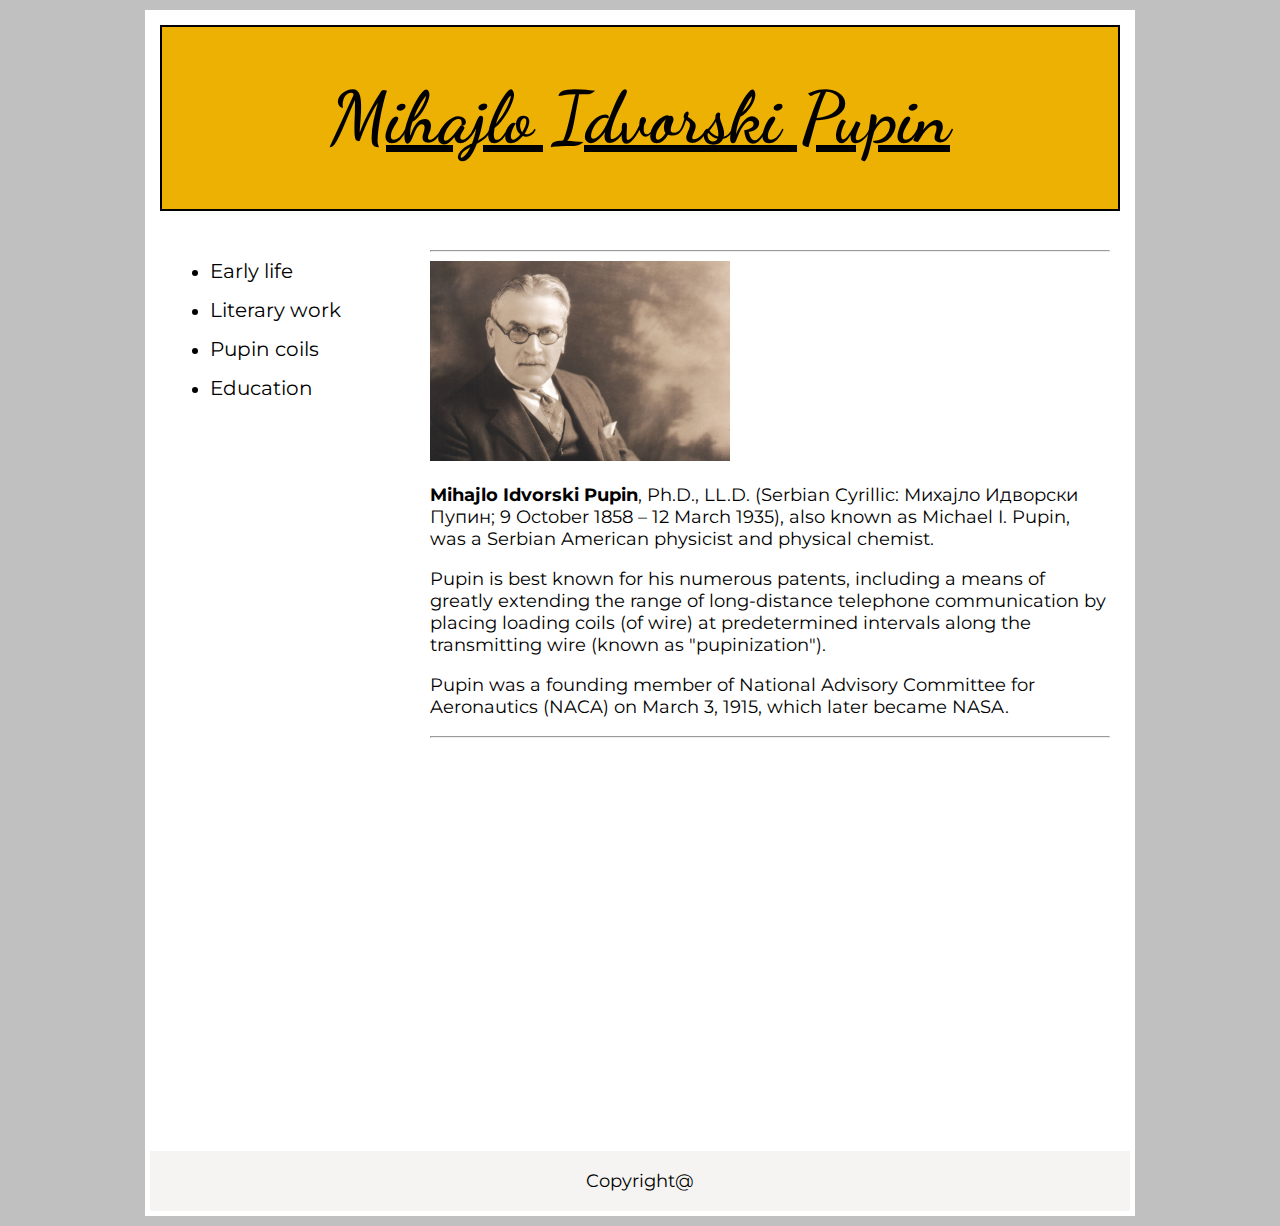
<file: Desktop/MihajloPupin/index.html>
<!DOCTYPE html>
<html lang="en">
  <head>
        <meta charset="UTF-8">
        <title>Mihajlo Idvorski Pupin</title>
        <link href="style.css" rel="stylesheet">
        <link href="https://fonts.googleapis.com/css?family=Dancing+Script&display=swap" rel="stylesheet">
        <link href="https://fonts.googleapis.com/css?family=Montserrat:400,700&display=swap&subset=cyrillic,cyrillic-ext,latin-ext" rel="stylesheet">

      </head>

<body>

<div id="wrapper">
  <div id="header">
    <h1><a href="index.html">Mihajlo Idvorski Pupin</a></h1>
  </div><!--end of#header-->




  <div id="main">
    <hr>
    <img src="images\pupinglavna.jpg" alt="glavna slika">
    <p><span>Mihajlo Idvorski Pupin</span>, Ph.D., LL.D. (Serbian Cyrillic: Михајло Идворски Пупин; 9 October 1858 – 12 March 1935), also known as Michael I. Pupin, was a Serbian American physicist and physical chemist. </p>
    <p>Pupin is best known for his numerous patents, including a means of greatly extending the range of long-distance telephone communication by placing loading coils (of wire) at predetermined intervals along the transmitting wire (known as "pupinization").
    </p>
    <p>Pupin was a founding member of National Advisory Committee for Aeronautics (NACA) on March 3, 1915, which later became NASA.</p>
    <hr>



  </div><!--end of#main-->





  <div id="sidebar">
    <ul>

  <li><a href="early-life.html">Early life</a></li>
  <li><a href="literarywork.html">Literary work</a></li></li>
  <li><a href="pupincoils.html">Pupin coils</a></li>
  <li><a href="education.html">Education</a></li>
  </ul>

  </div><!--end of#sidebar-->

  <div id="footer">

    <p>Copyright@</p>

  </div>








</div><!--end of #wrapper-->
</body>
</html>
</file>
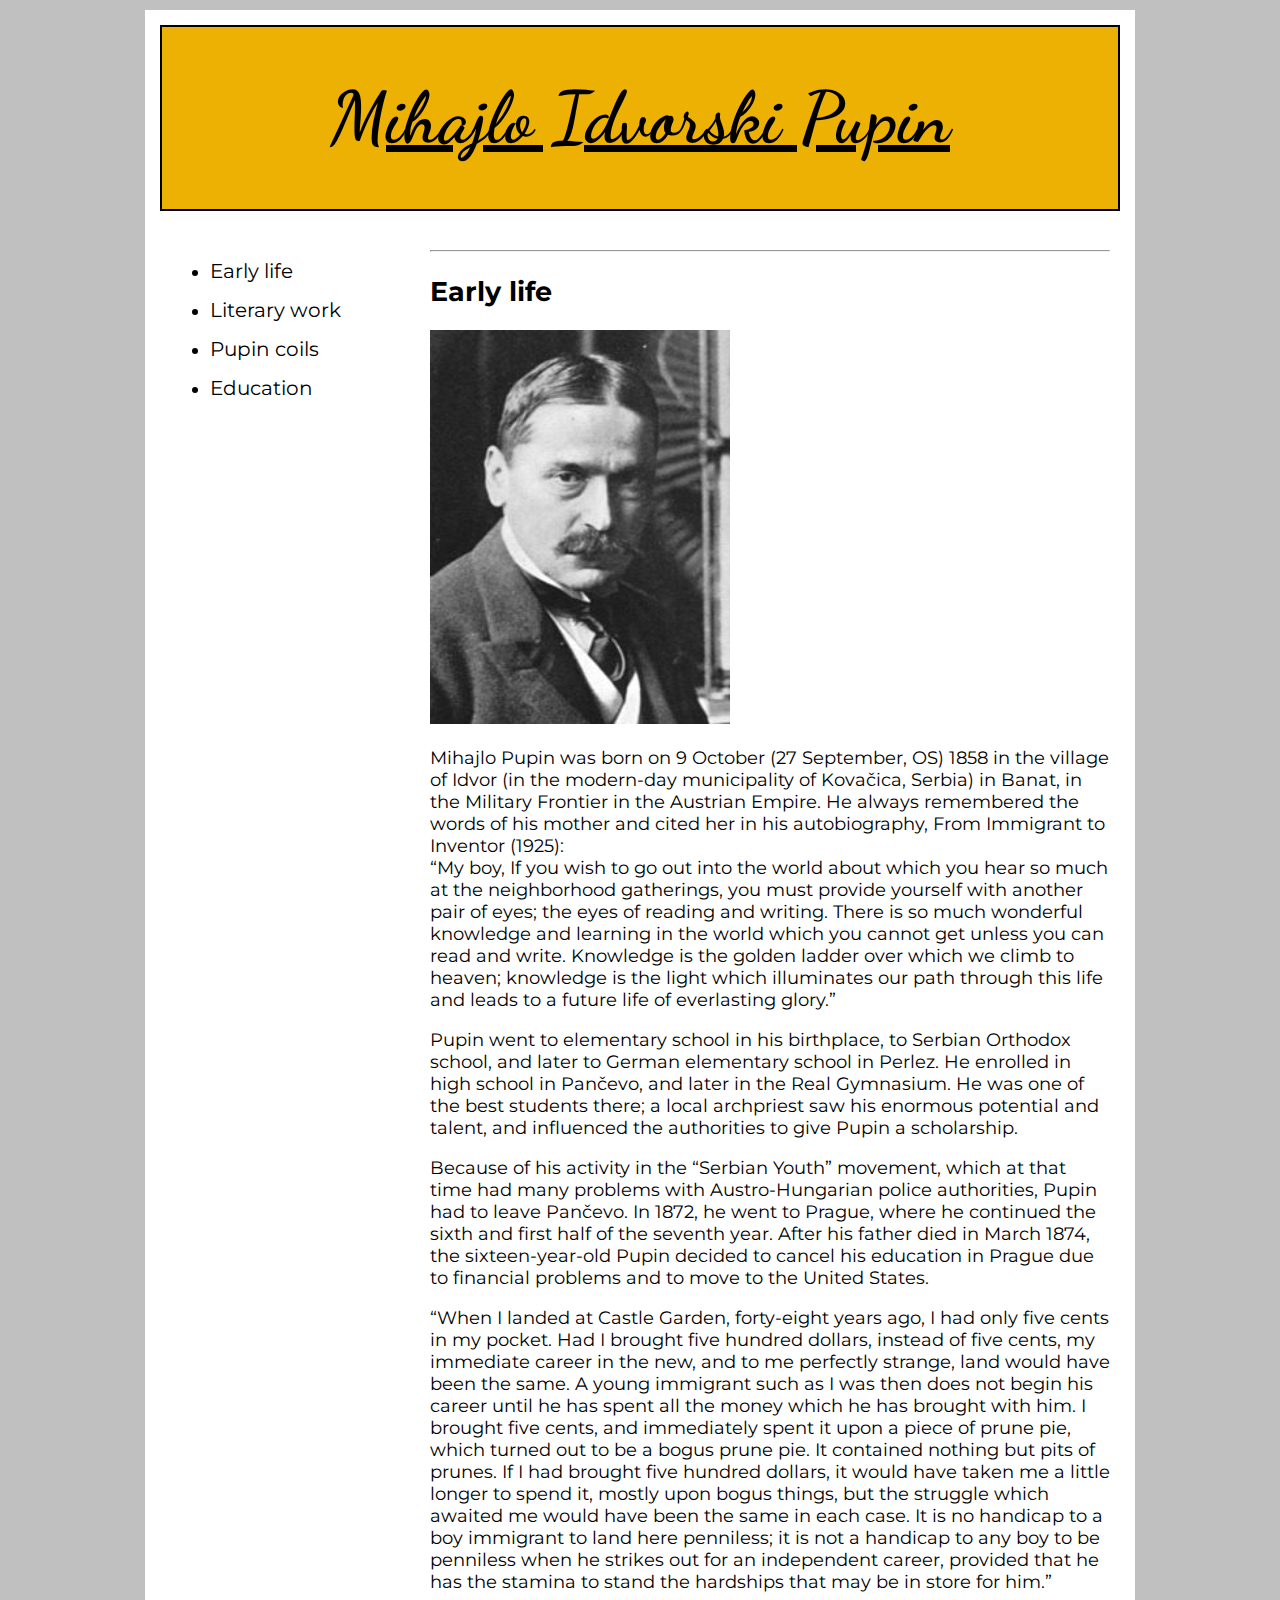
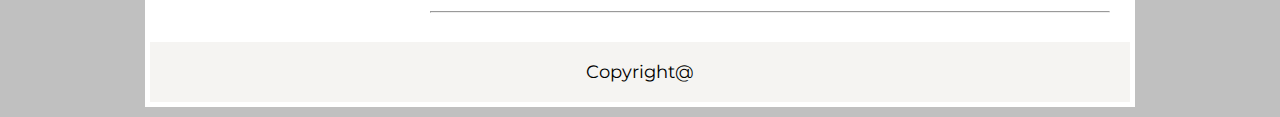
<file: Desktop/MihajloPupin/early-life.html>
<!DOCTYPE html>
<html lang="en">
  <head>
        <meta charset="UTF-8">
        <title>Early life and education</title>
        <link href="style.css" rel="stylesheet">
        <link href="https://fonts.googleapis.com/css?family=Dancing+Script&display=swap" rel="stylesheet">
        <link href="https://fonts.googleapis.com/css?family=Montserrat:400,700&display=swap&subset=cyrillic,cyrillic-ext,latin-ext" rel="stylesheet">

      </head>

<body>
  <div id="wrapper">
    <div id="header">
      <h1><a href="index.html">Mihajlo Idvorski Pupin</a></h1>
    </div><!--end of#header-->
      <div id="main">
      <hr>
      <h2>Early life</h2>
      <img src="images\pupin.jpg" alt="pupin picture2">


<p>Mihajlo Pupin was born on 9 October (27 September, OS) 1858 in the village of Idvor (in the modern-day municipality of Kovačica, Serbia) in Banat, in the Military Frontier in the Austrian Empire. He always remembered the words of his mother and cited her in his autobiography, From Immigrant to Inventor (1925):<br>

“My boy, If you wish to go out into the world about which you hear so much at the neighborhood gatherings, you must provide yourself with another pair of eyes; the eyes of reading and writing. There is so much wonderful knowledge and learning in the world which you cannot get unless you can read and write. Knowledge is the golden ladder over which we climb to heaven; knowledge is the light which illuminates our path through this life and leads to a future life of everlasting glory.”<br>

<p>Pupin went to elementary school in his birthplace, to Serbian Orthodox school, and later to German elementary school in Perlez. He enrolled in high school in Pančevo, and later in the Real Gymnasium. He was one of the best students there; a local archpriest saw his enormous potential and talent, and influenced the authorities to give Pupin a scholarship.</p>

<p>Because of his activity in the “Serbian Youth” movement, which at that time had many problems with Austro-Hungarian police authorities, Pupin had to leave Pančevo. In 1872, he went to Prague, where he continued the sixth and first half of the seventh year. After his father died in March 1874, the sixteen-year-old Pupin decided to cancel his education in Prague due to financial problems and to move to the United States.</p>

<p>“When I landed at Castle Garden, forty-eight years ago, I had only five cents in my pocket. Had I brought five hundred dollars, instead of five cents, my immediate career in the new, and to me perfectly strange, land would have been the same. A young immigrant such as I was then does not begin his career until he has spent all the money which he has brought with him. I brought five cents, and immediately spent it upon a piece of prune pie, which turned out to be a bogus prune pie. It contained nothing but pits of prunes. If I had brought five hundred dollars, it would have taken me a little longer to spend it, mostly upon bogus things, but the struggle which awaited me would have been the same in each case. It is no handicap to a boy immigrant to land here penniless; it is not a handicap to any boy to be penniless when he strikes out for an independent career, provided that he has the stamina to stand the hardships that may be in store for him.”

</p>
<hr>
</div><!--end of#main-->


<div id="sidebar">
    <ul>
        <li><a href="early-life.html">Early life</a></li>
        <li><a href="literarywork.html">Literary work</a></li></li>
        <li><a href="pupincoils.html">Pupin coils</a></li>
        <li><a href="education.html">Education</a></li>
        </ul>
</div><!--end of#sidebar-->





        <div id="footer">

          <p>Copyright@</p>

        </div>


</div><!--end of #wrapper-->
</body>
</html>
</file>
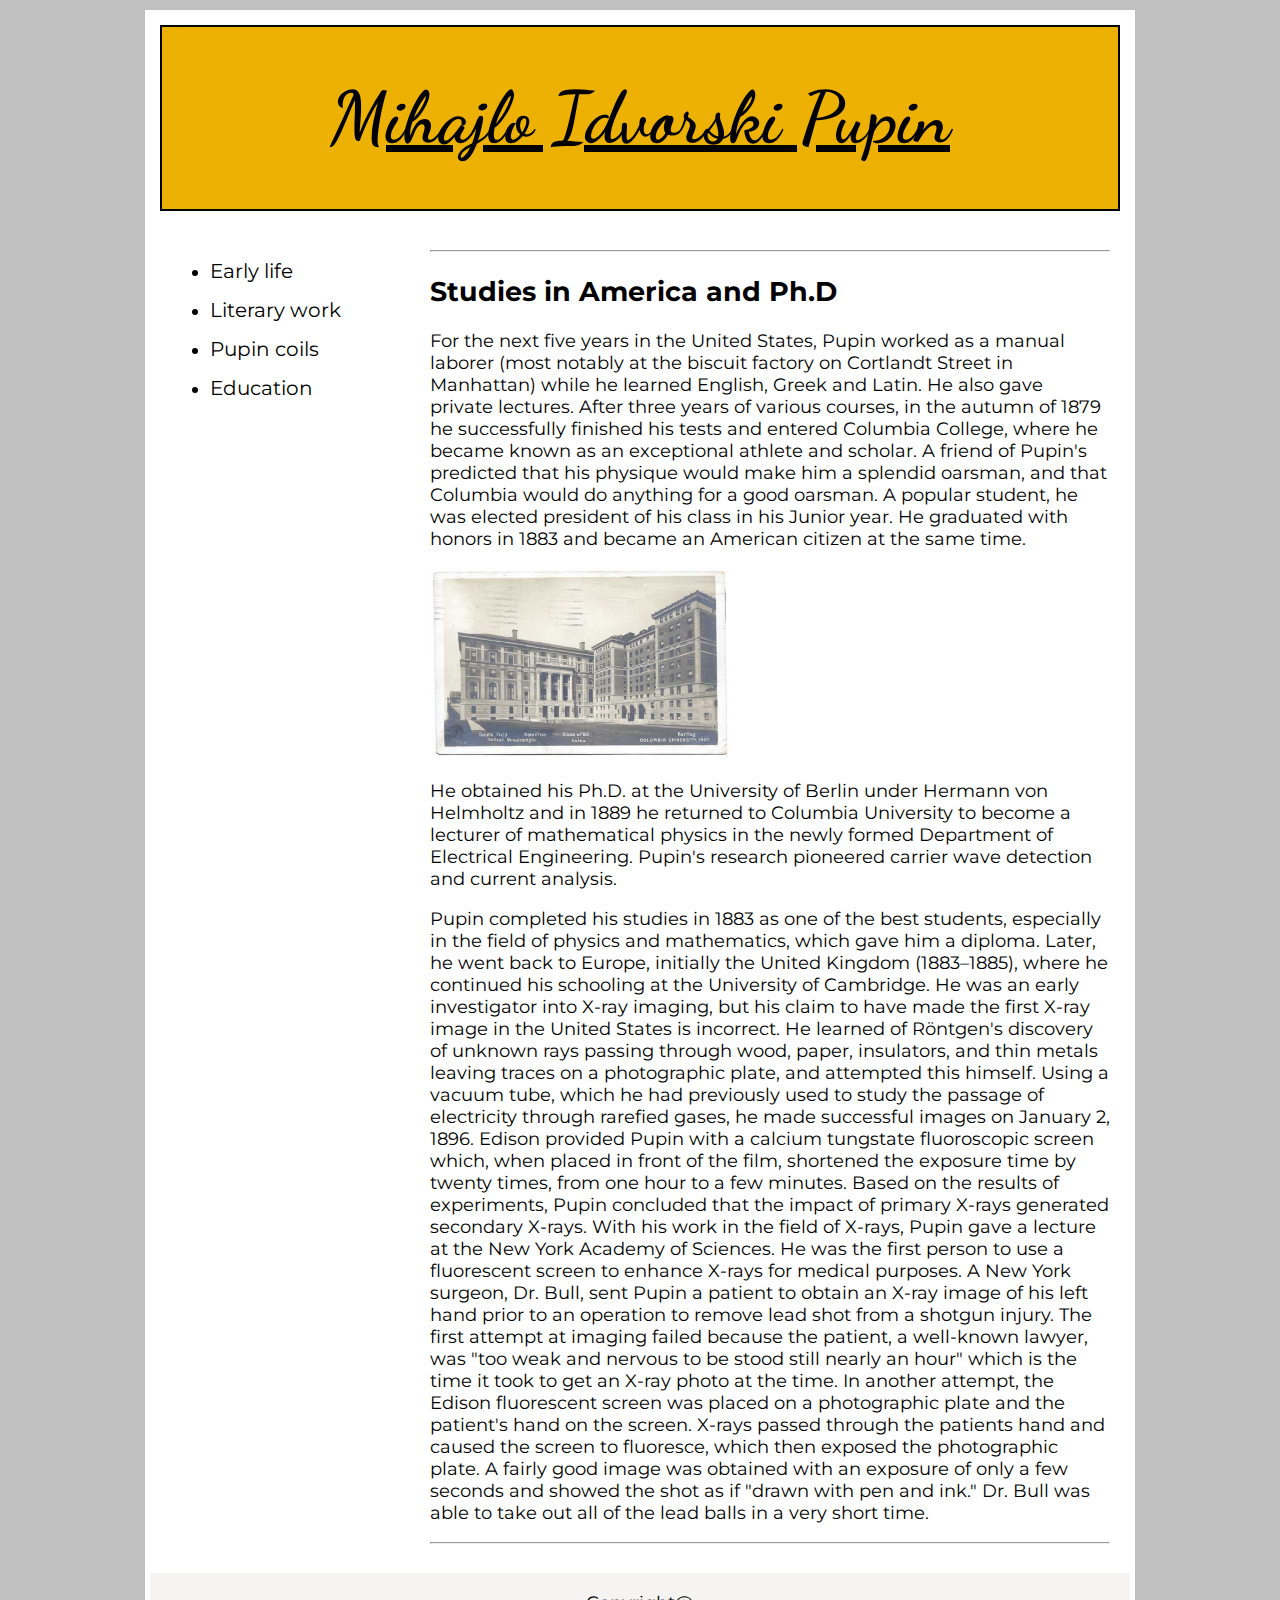
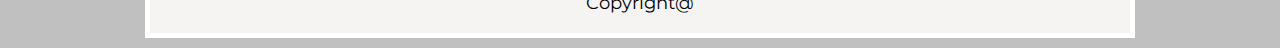
<file: Desktop/MihajloPupin/education.html>
<!DOCTYPE html>
<html lang="en">
  <head>
        <meta charset="UTF-8">
        <title>Mihajlo Idvorski Pupin</title>
        <link href="style.css" rel="stylesheet">
        <link href="https://fonts.googleapis.com/css?family=Dancing+Script&display=swap" rel="stylesheet">
        <link href="https://fonts.googleapis.com/css?family=Montserrat:400,700&display=swap&subset=cyrillic,cyrillic-ext,latin-ext" rel="stylesheet">

      </head>

<body>

<div id="wrapper">
  <div id="header">
    <h1><a href="index.html">Mihajlo Idvorski Pupin</a></h1>
  </div><!--end of#header-->



<div id="main">


<hr>
  <h2>Studies in America and Ph.D</h2>
  <p>For the next five years in the United States, Pupin worked as a manual laborer (most notably at the biscuit factory on Cortlandt Street in Manhattan) while he learned English, Greek and Latin. He also gave private lectures. After three years of various courses, in the autumn of 1879 he successfully finished his tests and entered Columbia College, where he became known as an exceptional athlete and scholar. A friend of Pupin's predicted that his physique would make him a splendid oarsman, and that Columbia would do anything for a good oarsman. A popular student, he was elected president of his class in his Junior year. He graduated with honors in 1883 and became an American citizen at the same time.
</p>
<img src="images\univerzitet.jpg" alt="slika univerziteta">
<p>He obtained his Ph.D. at the University of Berlin under Hermann von Helmholtz and in 1889 he returned to Columbia University to become a lecturer of mathematical physics in the newly formed Department of Electrical Engineering. Pupin's research pioneered carrier wave detection and current analysis.
</p>
<p>Pupin completed his studies in 1883 as one of the best students, especially in the field of physics and mathematics, which gave him a diploma. Later, he went back to Europe, initially the United Kingdom (1883–1885), where he continued his schooling at the University of Cambridge. He was an early investigator into X-ray imaging, but his claim to have made the first X-ray image in the United States is incorrect. He learned of Röntgen's discovery of unknown rays passing through wood, paper, insulators, and thin metals leaving traces on a photographic plate, and attempted this himself. Using a vacuum tube, which he had previously used to study the passage of electricity through rarefied gases, he made successful images on January 2, 1896. Edison provided Pupin with a calcium tungstate fluoroscopic screen which, when placed in front of the film, shortened the exposure time by twenty times, from one hour to a few minutes. Based on the results of experiments, Pupin concluded that the impact of primary X-rays generated secondary X-rays. With his work in the field of X-rays, Pupin gave a lecture at the New York Academy of Sciences. He was the first person to use a fluorescent screen to enhance X-rays for medical purposes. A New York surgeon, Dr. Bull, sent Pupin a patient to obtain an X-ray image of his left hand prior to an operation to remove lead shot from a shotgun injury. The first attempt at imaging failed because the patient, a well-known lawyer, was "too weak and nervous to be stood still nearly an hour" which is the time it took to get an X-ray photo at the time. In another attempt, the Edison fluorescent screen was placed on a photographic plate and the patient's hand on the screen. X-rays passed through the patients hand and caused the screen to fluoresce, which then exposed the photographic plate. A fairly good image was obtained with an exposure of only a few seconds and showed the shot as if "drawn with pen and ink." Dr. Bull was able to take out all of the lead balls in a very short time.</p>
<hr>




  </div><!--end of #main -->



  <div id="sidebar">
    <ul>

  <li><a href="early-life.html">Early life</a></li>
  <li><a href="literarywork.html">Literary work</a></li></li>
  <li><a href="pupincoils.html">Pupin coils</a></li>
  <li><a href="education.html">Education</a></li>
  </ul>

  </div><!--end of#sidebar-->

  <div id="footer">

    <p>Copyright@</p>

  </div><!--end of#footer-->



  </div><!--end of #wrapper-->
      </body>
      </html>
</file>
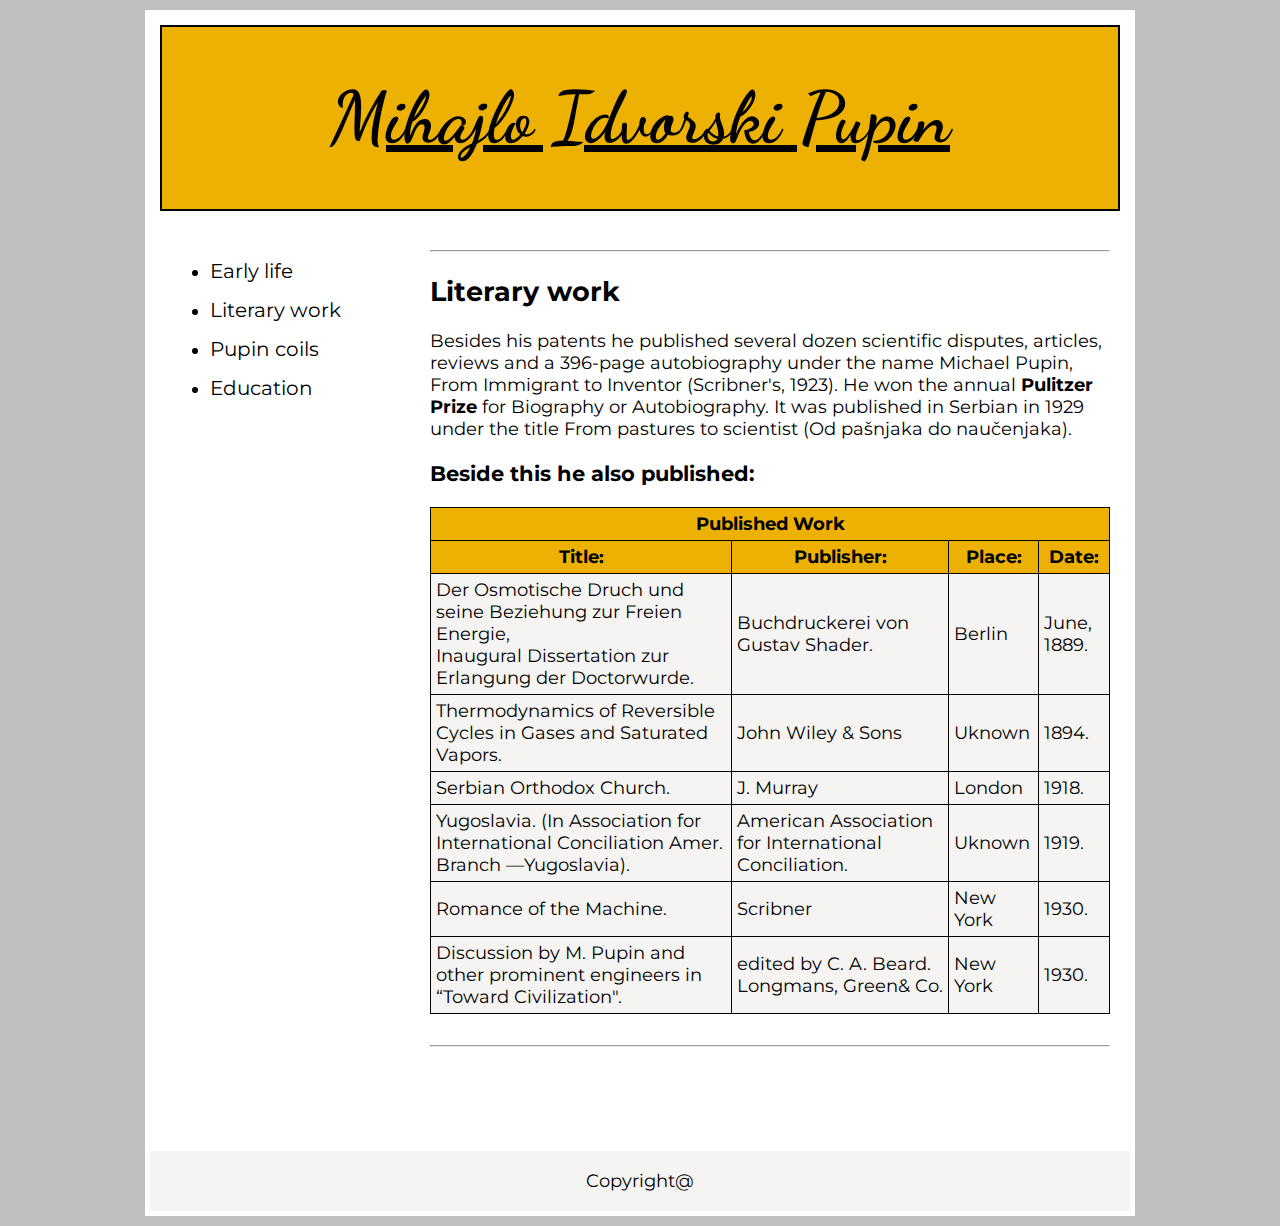
<file: Desktop/MihajloPupin/literarywork.html>
<!DOCTYPE html>
<html lang="en">
  <head>
        <meta charset="UTF-8">
        <title>Mihajlo Idvorski Pupin</title>
        <link href="style.css" rel="stylesheet">
        <link href="https://fonts.googleapis.com/css?family=Dancing+Script&display=swap" rel="stylesheet">
        <link href="https://fonts.googleapis.com/css?family=Montserrat:400,700&display=swap&subset=cyrillic,cyrillic-ext,latin-ext" rel="stylesheet">

      </head>

<body>

<div id="wrapper">
  <div id="header">
    <h1><a href="index.html">Mihajlo Idvorski Pupin</a></h1>
  </div><!--end of#header-->



<div id="main">

<hr>
  <h2>Literary work</h2>
  <p>Besides his patents he published several dozen scientific disputes, articles, reviews and a 396-page autobiography under the name Michael Pupin, From Immigrant to Inventor (Scribner's, 1923). He won the annual <span>Pulitzer Prize</span> for Biography or Autobiography. It was published in Serbian in 1929 under the title From pastures to scientist (Od pašnjaka do naučenjaka).</p>
  <h3>Beside this he also published:</h3>

<div id="tabela">
<table>
  <tr>
  <th colspan="4"  class="tablehead">Published Work</th>
</tr>

<tr>
  <th>Title:</td>
    <th>Publisher:</th>
      <th>Place:</th>
        <th>Date:</th>


</tr>
<tr>
  <td>Der Osmotische Druch und seine Beziehung zur Freien Energie,<br>
  Inaugural Dissertation zur Erlangung der Doctorwurde.</td>
    <td>Buchdruckerei von Gustav Shader.</td>
      <td>Berlin</td>
        <td>June, 1889.</td>


</tr>
<tr>
  <td>Thermodynamics of Reversible Cycles in Gases and Saturated Vapors.</td>
    <td>John Wiley & Sons</td>
      <td>Uknown</td>
        <td>1894.</td>


</tr>
<tr>
  <td>Serbian Orthodox Church.</td>
    <td>J. Murray</td>
      <td>London</td>
        <td>1918.</td>


</tr>
<tr>
  <td>Yugoslavia. (In Association for International Conciliation Amer. Branch —Yugoslavia).</td>
    <td>American Association for International Conciliation.</td>
      <td>Uknown</td>
        <td>1919.</td>


</tr>
<tr>
  <td>Romance of the Machine.</td>
    <td>Scribner</td>
      <td>New York</td>
        <td>1930.</td>


</tr>
<tr>
  <td>Discussion by M. Pupin and other prominent engineers in “Toward Civilization".</td>
    <td>edited by C. A. Beard. Longmans, Green& Co.</td>
      <td>New York</td>
        <td>1930.</td>


</tr>



</table>
</div>
<br>
<hr>

















  </div><!--end of #main -->
<div id="sidebar">
  <ul>

<li><a href="early-life.html">Early life</a></li>
<li><a href="literarywork.html">Literary work</a></li></li>
<li><a href="pupincoils.html">Pupin coils</a></li>
<li><a href="education.html">Education</a></li>
</ul>

</div><!--end of#sidebar-->

<div id="footer">

  <p>Copyright@</p>

</div><!--end of#footer-->



</div><!--end of #wrapper-->
    </body>
    </html>
</file>
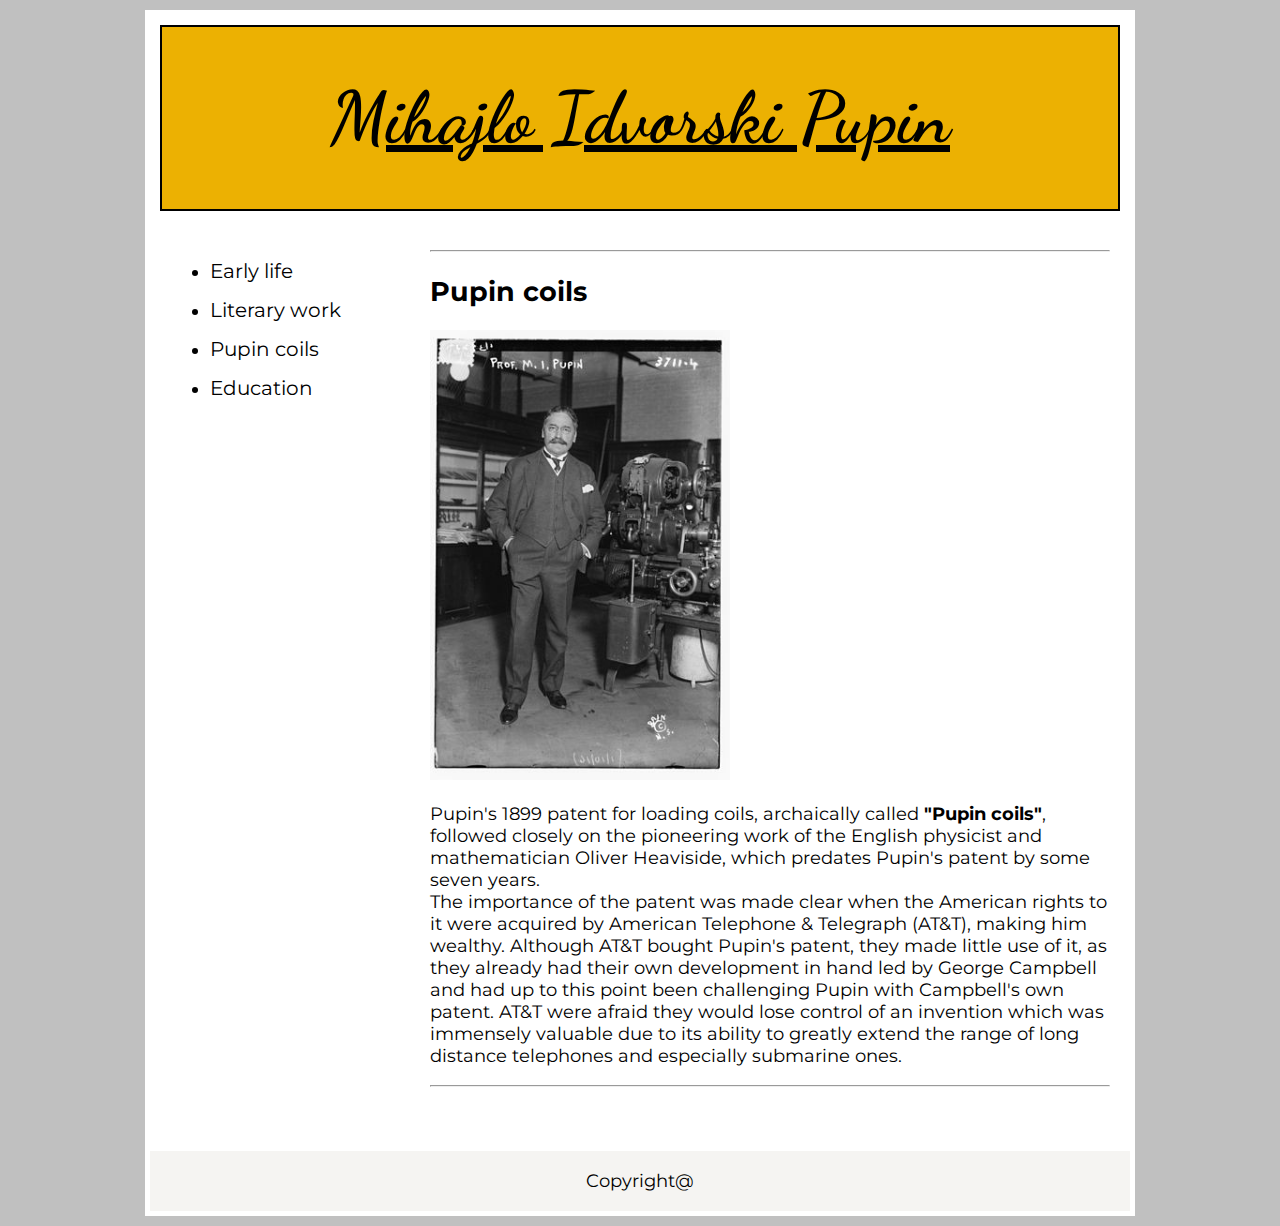
<file: Desktop/MihajloPupin/pupincoils.html>
<!DOCTYPE html>
<html lang="en">
  <head>
        <meta charset="UTF-8">
        <title>Mihajlo Idvorski Pupin</title>
        <link href="style.css" rel="stylesheet">
        <link href="https://fonts.googleapis.com/css?family=Dancing+Script&display=swap" rel="stylesheet">
        <link href="https://fonts.googleapis.com/css?family=Montserrat:400,700&display=swap&subset=cyrillic,cyrillic-ext,latin-ext" rel="stylesheet">

      </head>

<body>

<div id="wrapper">
  <div id="header">
    <h1><a href="index.html">Mihajlo Idvorski Pupin</a></h1>
  </div><!--end of#header-->
  <div id="main">

<hr>
<h2>Pupin coils</h2>
<img src="images\pupin-1916.jpg" alt="pupin picture">


        <p>Pupin's 1899 patent for loading coils, archaically called<span> "Pupin coils"</span>, followed closely on the pioneering work of the English physicist and mathematician Oliver Heaviside, which predates Pupin's patent by some seven years. <br>The importance of the patent was made clear when the American rights to it were acquired by American Telephone & Telegraph (AT&T), making him wealthy. Although AT&T bought Pupin's patent, they made little use of it, as they already had their own development in hand led by George Campbell and had up to this point been challenging Pupin with Campbell's own patent. AT&T were afraid they would lose control of an invention which was immensely valuable due to its ability to greatly extend the range of long distance telephones and especially submarine ones.</p>
<hr>
</div>
        <div id="sidebar">
          <ul>

        <li><a href="early-life.html">Early life</a></li>
        <li><a href="literarywork.html">Literary work</a></li></li>
        <li><a href="pupincoils.html">Pupin coils</a></li>
        <li><a href="education.html">Education</a></li>
        </ul>

        </div><!--end of#sidebar-->

        <div id="footer">

          <p>Copyright@</p>

        </div>






        </div><!--end of #wrapper-->





        </body>
        </html>
</file>
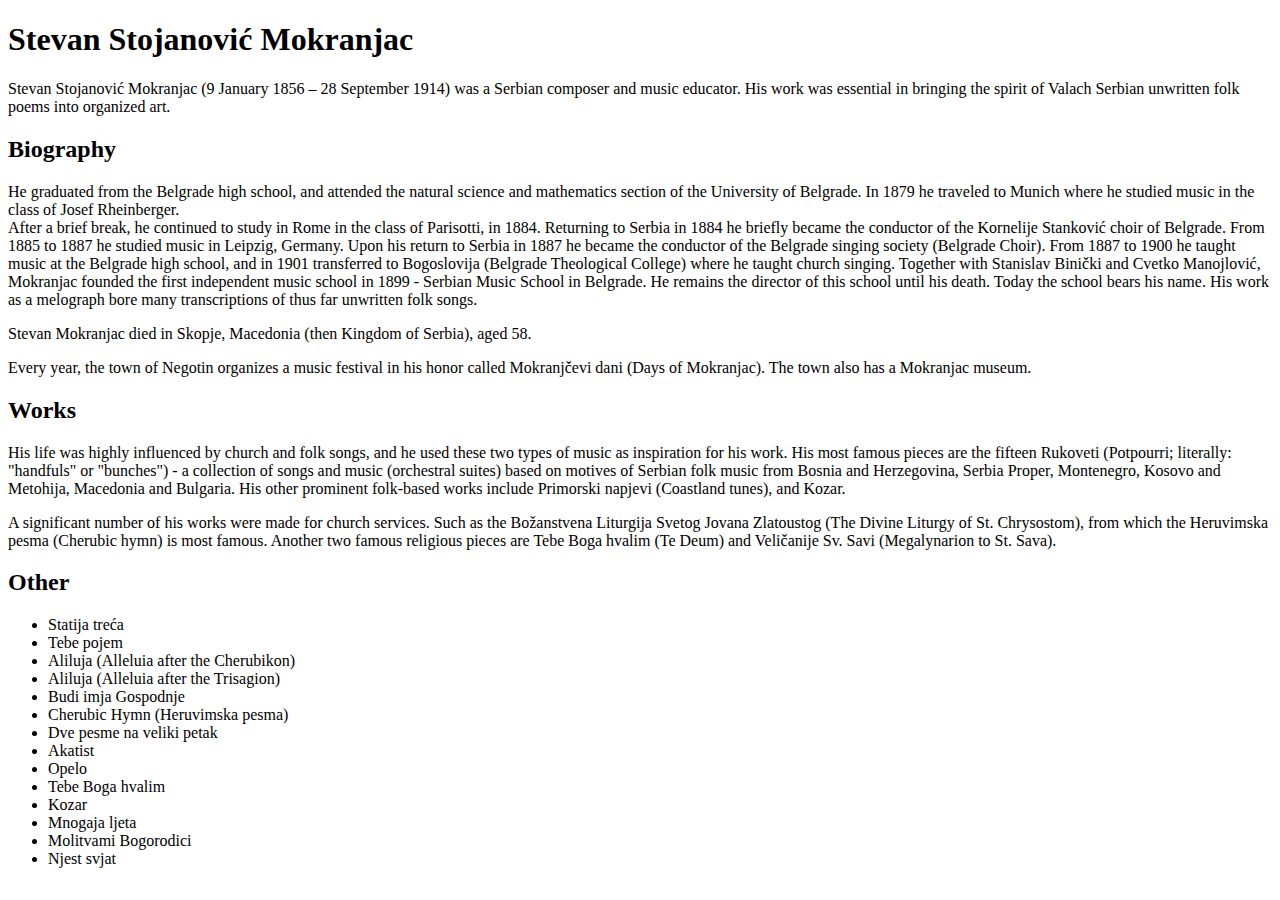
<file: Desktop/VEZBE/index1.html>
<!DOCTYPE html>
	<html lang="en">

	<head>
	<title>Stojanovic Mokranjac</title>
        <meta charset="UTF-8">	
	</head>
		<body>	
		
		<h1>Stevan Stojanović Mokranjac</h1>
			
	<p>	Stevan Stojanović Mokranjac (9 January 1856 – 28 September 1914) was a Serbian composer and music educator. His work was essential in bringing the spirit of Valach Serbian unwritten folk poems into organized art. </p>	
	
	
		<h2>Biography</h2>
			
	<p>He graduated from the Belgrade high school, and attended the natural science and mathematics section of the University of Belgrade. In 1879 he traveled to Munich where he studied music in the class of Josef Rheinberger.<br>After a brief break, he continued to study in Rome in the class of Parisotti, in 1884. Returning to Serbia in 1884 he briefly became the conductor of the Kornelije Stanković choir of Belgrade. From 1885 to 1887 he studied music in Leipzig, Germany. Upon his return to Serbia in 1887 he became the conductor of the Belgrade singing society (Belgrade Choir). From 1887 to 1900 he taught music at the Belgrade high school, and in 1901 transferred to Bogoslovija (Belgrade Theological College) where he taught church singing. Together with Stanislav Binički and Cvetko Manojlović, Mokranjac founded the first independent music school in 1899 - Serbian Music School in Belgrade. He remains the director of this school until his death. Today the school bears his name. His work as a melograph bore many transcriptions of thus far unwritten folk songs.</p>	

	<p>Stevan Mokranjac died in Skopje, Macedonia (then Kingdom of Serbia), aged 58.</p>
	
	<p>Every year, the town of Negotin organizes a music festival in his honor called Mokranjčevi dani (Days of Mokranjac). The town also has a Mokranjac museum.</p>
	
	
	
		<h2>Works</h2>
	
	<p>His life was highly influenced by church and folk songs, and he used these two types of music as inspiration for his work. His most famous pieces are the fifteen Rukoveti (Potpourri; literally: "handfuls" or "bunches") - a collection of songs and music (orchestral suites) based on motives of Serbian folk music from Bosnia and Herzegovina, Serbia Proper, Montenegro, Kosovo and Metohija, Macedonia and Bulgaria. His other prominent folk-based works include Primorski napjevi (Coastland tunes), and Kozar.</p>

	<p>A significant number of his works were made for church services. Such as the Božanstvena Liturgija Svetog Jovana Zlatoustog (The Divine Liturgy of St. Chrysostom), from which the Heruvimska pesma (Cherubic hymn) is most famous. Another two famous religious pieces are Tebe Boga hvalim (Te Deum) and Veličanije Sv. Savi (Megalynarion to St. Sava).</p>
	
		<h2>Other</h2>	
		
	<ul>
		<li>Statija treća</li>
		<li>Tebe pojem</li>
		<li>Aliluja (Alleluia after the Cherubikon)</li>
		<li>Aliluja (Alleluia after the Trisagion)</li>
		<li>Budi imja Gospodnje</li>
		<li>Cherubic Hymn (Heruvimska pesma)</li>
		<li>Dve pesme na veliki petak</li>
		<li>Akatist</li>
		<li>Opelo</li>
		<li>Tebe Boga hvalim</li>
		<li>Kozar</li>
		<li>Mnogaja ljeta</li>
		<li>Molitvami Bogorodici</li>
		<li>Njest svjat</li>
	</ul>
	




			
			
			
			
			
			
			
			
		</body>
	</html>
</file>
<file: Desktop/MihajloPupin/style.css>
body{
  background: #C0C0C0;
  padding: 0;
  margin: 0;
  font-family: 'Montserrat', sans-serif;

  font-size: 18px;

}
a:hover{
  color: yellow;
}
#wrapper {
  background: #FFFFFF;
  padding: 5px;
  width: 980px;
  margin: 10px auto;





}
#header{
  font-family: 'Dancing Script', cursive;
  text-align: center;
  font-size: 2em;
  margin: 10px;
  border: black solid 2px;
  background: #ecb102;

}
#header h1 a{
  color: black;
}
#main {
  margin: 10px;
  margin-bottom: 10px;

  padding: 10px;
  width: 680px;
  float: right;

  overflow: visible;

}
#main > img{
  width: 300px;
}
#main span{
  font-weight: bold;

}
#sidebar {

  margin: 10px 0 0 10px;
  padding: 10px;
  width: 220px;
  height: 900px;

  float: left;

}

#sidebar ul li a {
  text-decoration:none;
  color: black;
  font-size: 20px;
}

#sidebar ul li {
  margin-bottom: 15px;
}
#sidebar ul li a:hover {
  color: orange;
}

table {
  border: 1px solid black;
  border-collapse: collapse;

}
td {
background: #F5F4F2;
padding: 5px;
border: 1px solid black;
}
th {
background:#ecb102;
padding: 5px;
border: 1px solid black;
}




#footer{
  clear: both;
  text-align: center;
  margin: 10px auto
  width: 960px;
  background: #F5F4F2;
  padding: 1px;

}
</file>
